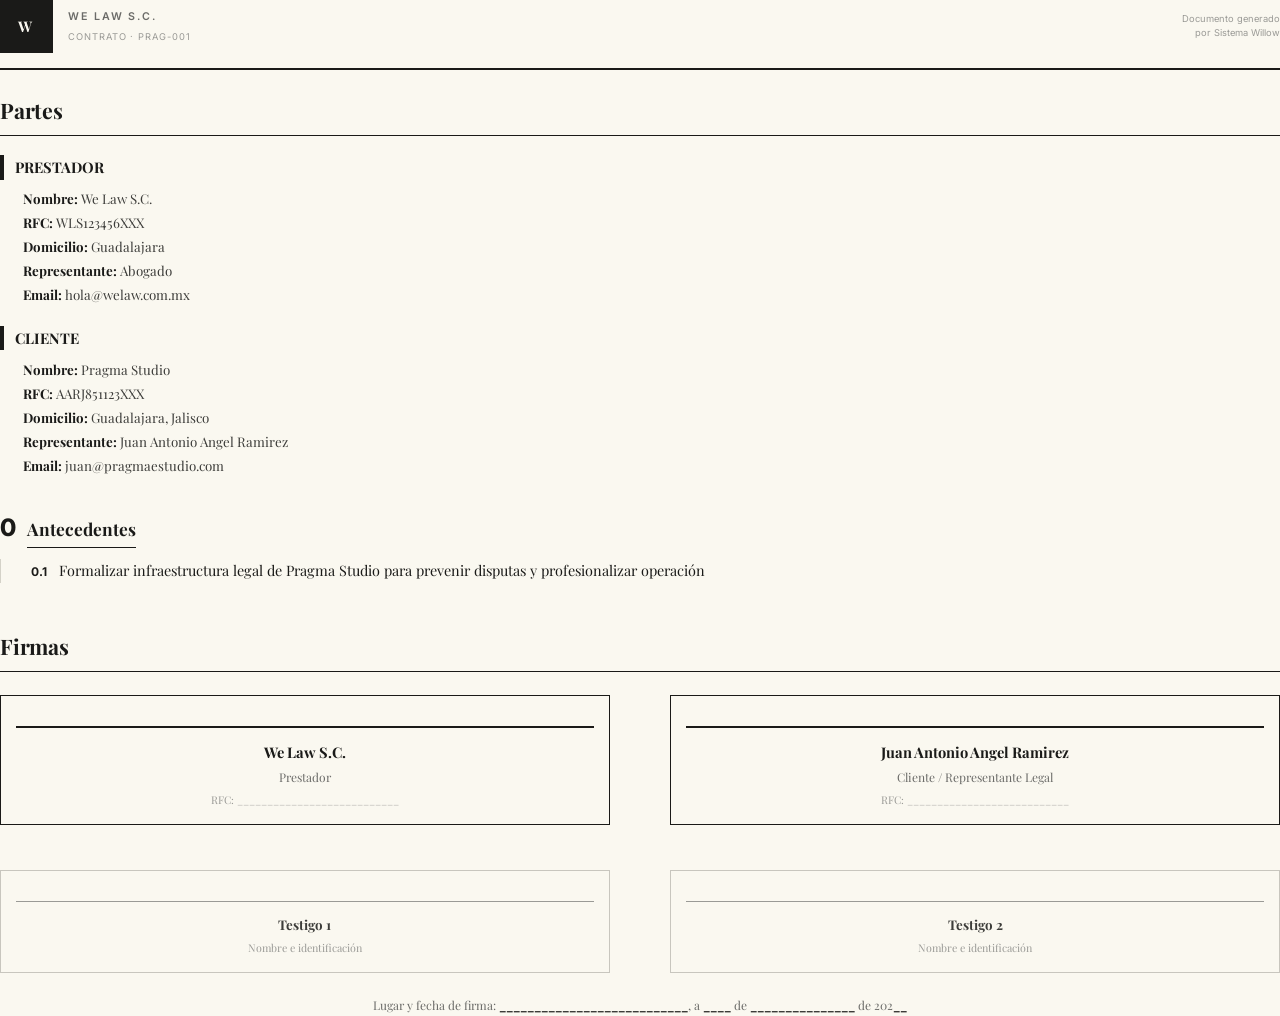
<file: motor_kami/output/Contrato_PRAG-001_CLI.html>
<!DOCTYPE html>
<html lang="es">
<head>
    <meta charset="UTF-8">
    <title>Documento</title>
    <link href="https://fonts.googleapis.com/css2?family=Playfair+Display:wght@400;500;600;700;800&family=Inter:wght@400;500;600;700&display=swap" rel="stylesheet">
    <style>
@page {
    size: A4;
    margin: 25mm 22mm 28mm 22mm;
    background: #faf8f0;
    @bottom-center {
        content: counter(page);
        font-family: "Playfair Display", Georgia, serif;
        font-size: 9pt;
        color: #9a9a96;
        font-variant-numeric: oldstyle-nums;
    }
}
@page:first {
    @bottom-center { content: ""; }
}

* { box-sizing: border-box; margin: 0; padding: 0; }

body {
    background: #faf8f0;
    color: #1a1a18;
    font-family: "Playfair Display", Georgia, "Times New Roman", serif;
    font-size: 10.8pt;
    line-height: 1.65;
    font-variant-numeric: oldstyle-nums proportional-nums;
}

h1 {
    font-family: "Playfair Display", Georgia, serif;
    font-size: 16pt;
    font-weight: 700;
    color: #1a1a18;
    margin-top: 0;
    margin-bottom: 5mm;
    letter-spacing: -0.01em;
    page-break-after: avoid;
}

p {
    margin-bottom: 3.5mm;
    text-align: justify;
    hyphens: auto;
    orphans: 3;
    widows: 3;
}

ul, ol {
    margin-left: 8mm;
    margin-bottom: 4mm;
}

li {
    margin-bottom: 2mm;
    padding-left: 2mm;
}

ul li {
    list-style-type: disc;
}

ol li {
    list-style-type: decimal;
}
</style>
</head>
<body>
    
    <div style="display:flex;justify-content:space-between;align-items:center;border-bottom:2pt solid #1a1a18;padding-bottom:4mm;margin-bottom:6mm;">
        <div style="display:flex;align-items:center;gap:4mm;">
            <div style="width:14mm;height:14mm;background:#1a1a18;color:#faf8f0;display:flex;align-items:center;justify-content:center;font-family:'Playfair Display',Georgia,serif;font-weight:700;">
                <div style="font-size:11pt;font-weight:700;letter-spacing:0.15em;text-transform:uppercase;">W</div>
            </div>
            <div>
                <div style="font-family:'Inter',sans-serif;font-size:8pt;font-weight:600;letter-spacing:0.18em;text-transform:uppercase;color:#6b6b68;">We Law S.C.</div>
                <div style="font-family:'Inter',sans-serif;font-size:7pt;letter-spacing:0.1em;text-transform:uppercase;color:#9a9a96;margin-top:1mm;">Contrato · PRAG-001</div>
            </div>
        </div>
        <div style="font-family:'Inter',sans-serif;font-size:7pt;color:#9a9a96;text-align:right;line-height:1.5;">
            Documento generado<br>por Sistema Willow
        </div>
    </div>
    
    <h1 style="font-family:'Playfair Display',Georgia,serif;font-size:16pt;font-weight:700;color:#1a1a18;margin-top:0;margin-bottom:5mm;letter-spacing:-0.01em;border-bottom:1pt solid #1a1a18;padding-bottom:2mm;">
        Partes
    </h1>
    
        <div style="margin-bottom:5mm;">
            <div style="font-family:'Playfair Display',Georgia,serif;font-size:11pt;font-weight:700;color:#1a1a18;margin-bottom:2mm;border-left:3pt solid #1a1a18;padding-left:3mm;">
                PRESTADOR
            </div>
            <div style="padding-left:6mm;line-height:1.8;font-size:10pt;color:#3d3d3a;">
                <div><strong style="color:#1a1a18;">Nombre:</strong> We Law S.C.</div>
                <div><strong style="color:#1a1a18;">RFC:</strong> WLS123456XXX</div>
                <div><strong style="color:#1a1a18;">Domicilio:</strong> Guadalajara</div>
                <div><strong style="color:#1a1a18;">Representante:</strong> Abogado</div>
                <div><strong style="color:#1a1a18;">Email:</strong> hola@welaw.com.mx</div>
            </div>
        </div>
        
    
        <div style="margin-bottom:5mm;">
            <div style="font-family:'Playfair Display',Georgia,serif;font-size:11pt;font-weight:700;color:#1a1a18;margin-bottom:2mm;border-left:3pt solid #1a1a18;padding-left:3mm;">
                CLIENTE
            </div>
            <div style="padding-left:6mm;line-height:1.8;font-size:10pt;color:#3d3d3a;">
                <div><strong style="color:#1a1a18;">Nombre:</strong> Pragma Studio</div>
                <div><strong style="color:#1a1a18;">RFC:</strong> AARJ851123XXX</div>
                <div><strong style="color:#1a1a18;">Domicilio:</strong> Guadalajara, Jalisco</div>
                <div><strong style="color:#1a1a18;">Representante:</strong> Juan Antonio Angel Ramirez</div>
                <div><strong style="color:#1a1a18;">Email:</strong> juan@pragmaestudio.com</div>
            </div>
        </div>
        
    
    <div style="margin-top:8mm;margin-bottom:5mm;">
        <div style="font-family:'Playfair Display',Georgia,serif;font-size:13pt;font-weight:700;color:#1a1a18;margin-bottom:3mm;display:flex;align-items:baseline;gap:3mm;">
            <span style="font-family:'Inter',sans-serif;font-size:18pt;font-weight:800;color:#1a1a18;">0</span>
            <span style="border-bottom:1pt solid #1a1a18;padding-bottom:1mm;">Antecedentes</span>
        </div>
        <div style="padding-left:8mm;border-left:0.5pt solid #d4d2c8;">
            
        <div style="margin-bottom:3mm;">
            <span style="font-family:'Inter',sans-serif;font-size:9pt;font-weight:700;color:#1a1a18;">0.1</span>
            <span style="margin-left:2mm;">Formalizar infraestructura legal de Pragma Studio para prevenir disputas y profesionalizar operación</span>
        </div>
        
        </div>
    </div>
    
    <div style="margin-top:12mm;page-break-inside:avoid;">
        <h1 style="font-family:'Playfair Display',Georgia,serif;font-size:16pt;font-weight:700;color:#1a1a18;margin-bottom:6mm;border-bottom:1pt solid #1a1a18;padding-bottom:2mm;">
            Firmas
        </h1>
        <div style="display:grid;grid-template-columns:1fr 1fr;gap:10mm 16mm;margin-top:6mm;">
            <div style="text-align:center;">
                <div style="border:1pt solid #1a1a18;padding:8mm 4mm 4mm;margin-bottom:2mm;">
                    <div style="border-top:1.5pt solid #1a1a18;padding-top:3mm;">
                        <div style="font-family:'Playfair Display',Georgia,serif;font-size:11pt;font-weight:700;color:#1a1a18;">We Law S.C.</div>
                        <div style="font-size:9pt;color:#6b6b68;margin-top:1mm;">Prestador</div>
                        <div style="font-size:8pt;color:#9a9a96;margin-top:1mm;">RFC: ___________________________</div>
                    </div>
                </div>
            </div>
            <div style="text-align:center;">
                <div style="border:1pt solid #1a1a18;padding:8mm 4mm 4mm;margin-bottom:2mm;">
                    <div style="border-top:1.5pt solid #1a1a18;padding-top:3mm;">
                        <div style="font-family:'Playfair Display',Georgia,serif;font-size:11pt;font-weight:700;color:#1a1a18;">Juan Antonio Angel Ramirez</div>
                        <div style="font-size:9pt;color:#6b6b68;margin-top:1mm;">Cliente / Representante Legal</div>
                        <div style="font-size:8pt;color:#9a9a96;margin-top:1mm;">RFC: ___________________________</div>
                    </div>
                </div>
            </div>
            <div style="text-align:center;">
                <div style="border:1pt solid #c8c6be;padding:8mm 4mm 4mm;">
                    <div style="border-top:1pt solid #9a9a96;padding-top:3mm;">
                        <div style="font-family:'Playfair Display',Georgia,serif;font-size:10pt;font-weight:700;color:#3d3d3a;">Testigo 1</div>
                        <div style="font-size:8pt;color:#9a9a96;margin-top:1mm;">Nombre e identificación</div>
                    </div>
                </div>
            </div>
            <div style="text-align:center;">
                <div style="border:1pt solid #c8c6be;padding:8mm 4mm 4mm;">
                    <div style="border-top:1pt solid #9a9a96;padding-top:3mm;">
                        <div style="font-family:'Playfair Display',Georgia,serif;font-size:10pt;font-weight:700;color:#3d3d3a;">Testigo 2</div>
                        <div style="font-size:8pt;color:#9a9a96;margin-top:1mm;">Nombre e identificación</div>
                    </div>
                </div>
            </div>
        </div>
        <div style="margin-top:6mm;text-align:center;font-size:9pt;color:#6b6b68;">
            Lugar y fecha de firma: <strong style="color:#1a1a18;">___________________________</strong>, a <strong style="color:#1a1a18;">____</strong> de <strong style="color:#1a1a18;">_______________</strong> de 202<strong style="color:#1a1a18;">__</strong>
        </div>
    </div>
    
</body>
</html>
</file>
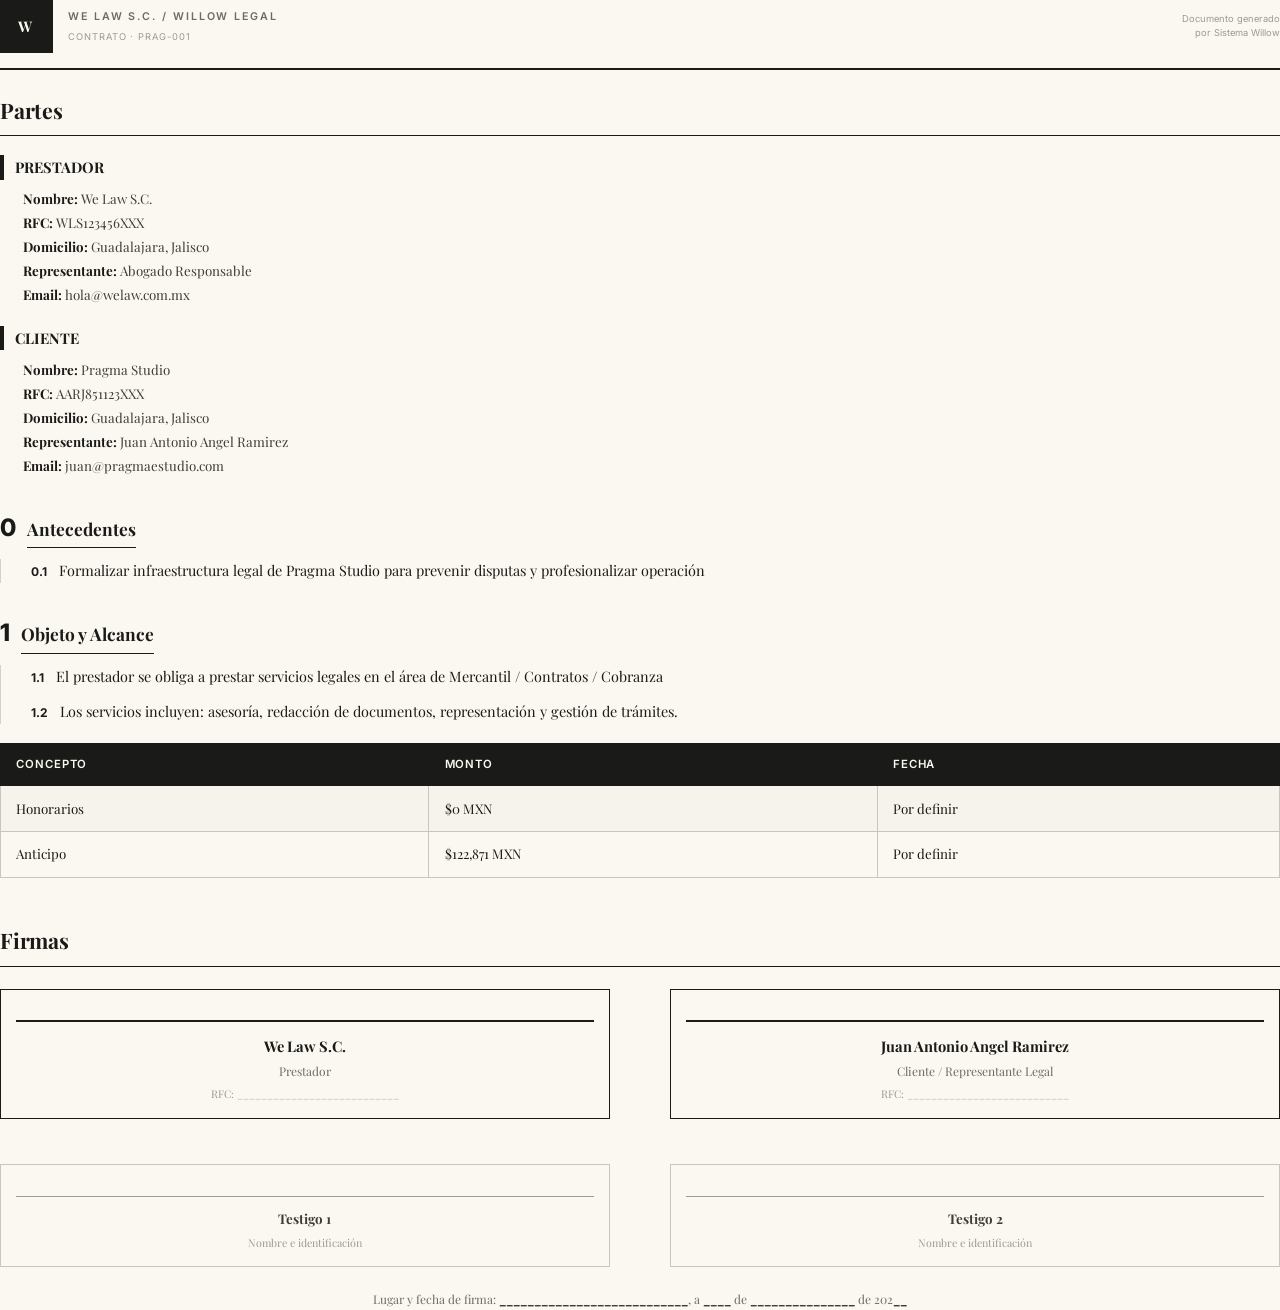
<file: motor_kami/output/Contrato_PRAG-001_prueba.html>
<!DOCTYPE html>
<html lang="es">
<head>
    <meta charset="UTF-8">
    <title>Documento</title>
    <link href="https://fonts.googleapis.com/css2?family=Playfair+Display:wght@400;500;600;700;800&family=Inter:wght@400;500;600;700&display=swap" rel="stylesheet">
    <style>
@page {
    size: A4;
    margin: 25mm 22mm 28mm 22mm;
    background: #faf8f0;
    @bottom-center {
        content: counter(page);
        font-family: "Playfair Display", Georgia, serif;
        font-size: 9pt;
        color: #9a9a96;
        font-variant-numeric: oldstyle-nums;
    }
}
@page:first {
    @bottom-center { content: ""; }
}

* { box-sizing: border-box; margin: 0; padding: 0; }

body {
    background: #faf8f0;
    color: #1a1a18;
    font-family: "Playfair Display", Georgia, "Times New Roman", serif;
    font-size: 10.8pt;
    line-height: 1.65;
    font-variant-numeric: oldstyle-nums proportional-nums;
}

h1 {
    font-family: "Playfair Display", Georgia, serif;
    font-size: 16pt;
    font-weight: 700;
    color: #1a1a18;
    margin-top: 0;
    margin-bottom: 5mm;
    letter-spacing: -0.01em;
    page-break-after: avoid;
}

p {
    margin-bottom: 3.5mm;
    text-align: justify;
    hyphens: auto;
    orphans: 3;
    widows: 3;
}

ul, ol {
    margin-left: 8mm;
    margin-bottom: 4mm;
}

li {
    margin-bottom: 2mm;
    padding-left: 2mm;
}

ul li {
    list-style-type: disc;
}

ol li {
    list-style-type: decimal;
}
</style>
</head>
<body>
    
    <div style="display:flex;justify-content:space-between;align-items:center;border-bottom:2pt solid #1a1a18;padding-bottom:4mm;margin-bottom:6mm;">
        <div style="display:flex;align-items:center;gap:4mm;">
            <div style="width:14mm;height:14mm;background:#1a1a18;color:#faf8f0;display:flex;align-items:center;justify-content:center;font-family:'Playfair Display',Georgia,serif;font-weight:700;">
                <div style="font-size:11pt;font-weight:700;letter-spacing:0.15em;text-transform:uppercase;">W</div>
            </div>
            <div>
                <div style="font-family:'Inter',sans-serif;font-size:8pt;font-weight:600;letter-spacing:0.18em;text-transform:uppercase;color:#6b6b68;">We Law S.C. / Willow Legal</div>
                <div style="font-family:'Inter',sans-serif;font-size:7pt;letter-spacing:0.1em;text-transform:uppercase;color:#9a9a96;margin-top:1mm;">Contrato · PRAG-001</div>
            </div>
        </div>
        <div style="font-family:'Inter',sans-serif;font-size:7pt;color:#9a9a96;text-align:right;line-height:1.5;">
            Documento generado<br>por Sistema Willow
        </div>
    </div>
    
    <h1 style="font-family:'Playfair Display',Georgia,serif;font-size:16pt;font-weight:700;color:#1a1a18;margin-top:0;margin-bottom:5mm;letter-spacing:-0.01em;border-bottom:1pt solid #1a1a18;padding-bottom:2mm;">
        Partes
    </h1>
    
        <div style="margin-bottom:5mm;">
            <div style="font-family:'Playfair Display',Georgia,serif;font-size:11pt;font-weight:700;color:#1a1a18;margin-bottom:2mm;border-left:3pt solid #1a1a18;padding-left:3mm;">
                PRESTADOR
            </div>
            <div style="padding-left:6mm;line-height:1.8;font-size:10pt;color:#3d3d3a;">
                <div><strong style="color:#1a1a18;">Nombre:</strong> We Law S.C.</div>
                <div><strong style="color:#1a1a18;">RFC:</strong> WLS123456XXX</div>
                <div><strong style="color:#1a1a18;">Domicilio:</strong> Guadalajara, Jalisco</div>
                <div><strong style="color:#1a1a18;">Representante:</strong> Abogado Responsable</div>
                <div><strong style="color:#1a1a18;">Email:</strong> hola@welaw.com.mx</div>
            </div>
        </div>
        
    
        <div style="margin-bottom:5mm;">
            <div style="font-family:'Playfair Display',Georgia,serif;font-size:11pt;font-weight:700;color:#1a1a18;margin-bottom:2mm;border-left:3pt solid #1a1a18;padding-left:3mm;">
                CLIENTE
            </div>
            <div style="padding-left:6mm;line-height:1.8;font-size:10pt;color:#3d3d3a;">
                <div><strong style="color:#1a1a18;">Nombre:</strong> Pragma Studio</div>
                <div><strong style="color:#1a1a18;">RFC:</strong> AARJ851123XXX</div>
                <div><strong style="color:#1a1a18;">Domicilio:</strong> Guadalajara, Jalisco</div>
                <div><strong style="color:#1a1a18;">Representante:</strong> Juan Antonio Angel Ramirez</div>
                <div><strong style="color:#1a1a18;">Email:</strong> juan@pragmaestudio.com</div>
            </div>
        </div>
        
    
    <div style="margin-top:8mm;margin-bottom:5mm;">
        <div style="font-family:'Playfair Display',Georgia,serif;font-size:13pt;font-weight:700;color:#1a1a18;margin-bottom:3mm;display:flex;align-items:baseline;gap:3mm;">
            <span style="font-family:'Inter',sans-serif;font-size:18pt;font-weight:800;color:#1a1a18;">0</span>
            <span style="border-bottom:1pt solid #1a1a18;padding-bottom:1mm;">Antecedentes</span>
        </div>
        <div style="padding-left:8mm;border-left:0.5pt solid #d4d2c8;">
            
        <div style="margin-bottom:3mm;">
            <span style="font-family:'Inter',sans-serif;font-size:9pt;font-weight:700;color:#1a1a18;">0.1</span>
            <span style="margin-left:2mm;">Formalizar infraestructura legal de Pragma Studio para prevenir disputas y profesionalizar operación</span>
        </div>
        
        </div>
    </div>
    
    <div style="margin-top:8mm;margin-bottom:5mm;">
        <div style="font-family:'Playfair Display',Georgia,serif;font-size:13pt;font-weight:700;color:#1a1a18;margin-bottom:3mm;display:flex;align-items:baseline;gap:3mm;">
            <span style="font-family:'Inter',sans-serif;font-size:18pt;font-weight:800;color:#1a1a18;">1</span>
            <span style="border-bottom:1pt solid #1a1a18;padding-bottom:1mm;">Objeto y Alcance</span>
        </div>
        <div style="padding-left:8mm;border-left:0.5pt solid #d4d2c8;">
            
        <div style="margin-bottom:3mm;">
            <span style="font-family:'Inter',sans-serif;font-size:9pt;font-weight:700;color:#1a1a18;">1.1</span>
            <span style="margin-left:2mm;">El prestador se obliga a prestar servicios legales en el área de Mercantil / Contratos / Cobranza</span>
        </div>
        
        <div style="margin-bottom:3mm;">
            <span style="font-family:'Inter',sans-serif;font-size:9pt;font-weight:700;color:#1a1a18;">1.2</span>
            <span style="margin-left:2mm;">Los servicios incluyen: asesoría, redacción de documentos, representación y gestión de trámites.</span>
        </div>
        
        </div>
    </div>
    
    <table style="width:100%;border-collapse:collapse;margin:4mm 0;page-break-inside:avoid;border:1pt solid #1a1a18;">
        <thead><tr><th style="background:#1a1a18;color:#faf8f0;font-family:Inter,sans-serif;font-size:8.5pt;font-weight:600;text-transform:uppercase;letter-spacing:0.08em;padding:3mm 4mm;text-align:left;border:0.5pt solid #1a1a18;">Concepto</th><th style="background:#1a1a18;color:#faf8f0;font-family:Inter,sans-serif;font-size:8.5pt;font-weight:600;text-transform:uppercase;letter-spacing:0.08em;padding:3mm 4mm;text-align:left;border:0.5pt solid #1a1a18;">Monto</th><th style="background:#1a1a18;color:#faf8f0;font-family:Inter,sans-serif;font-size:8.5pt;font-weight:600;text-transform:uppercase;letter-spacing:0.08em;padding:3mm 4mm;text-align:left;border:0.5pt solid #1a1a18;">Fecha</th></tr></thead>
        <tbody><tr><td style="padding:3mm 4mm;border:0.5pt solid #c8c6be;font-size:10pt;color:#1a1a18;background:#f5f3eb;">Honorarios</td><td style="padding:3mm 4mm;border:0.5pt solid #c8c6be;font-size:10pt;color:#1a1a18;background:#f5f3eb;">$0 MXN</td><td style="padding:3mm 4mm;border:0.5pt solid #c8c6be;font-size:10pt;color:#1a1a18;background:#f5f3eb;">Por definir</td></tr><tr><td style="padding:3mm 4mm;border:0.5pt solid #c8c6be;font-size:10pt;color:#1a1a18;background:#faf8f0;">Anticipo</td><td style="padding:3mm 4mm;border:0.5pt solid #c8c6be;font-size:10pt;color:#1a1a18;background:#faf8f0;">$122,871 MXN</td><td style="padding:3mm 4mm;border:0.5pt solid #c8c6be;font-size:10pt;color:#1a1a18;background:#faf8f0;">Por definir</td></tr></tbody>
    </table>
    
    <div style="margin-top:12mm;page-break-inside:avoid;">
        <h1 style="font-family:'Playfair Display',Georgia,serif;font-size:16pt;font-weight:700;color:#1a1a18;margin-bottom:6mm;border-bottom:1pt solid #1a1a18;padding-bottom:2mm;">
            Firmas
        </h1>
        <div style="display:grid;grid-template-columns:1fr 1fr;gap:10mm 16mm;margin-top:6mm;">
            <div style="text-align:center;">
                <div style="border:1pt solid #1a1a18;padding:8mm 4mm 4mm;margin-bottom:2mm;">
                    <div style="border-top:1.5pt solid #1a1a18;padding-top:3mm;">
                        <div style="font-family:'Playfair Display',Georgia,serif;font-size:11pt;font-weight:700;color:#1a1a18;">We Law S.C.</div>
                        <div style="font-size:9pt;color:#6b6b68;margin-top:1mm;">Prestador</div>
                        <div style="font-size:8pt;color:#9a9a96;margin-top:1mm;">RFC: ___________________________</div>
                    </div>
                </div>
            </div>
            <div style="text-align:center;">
                <div style="border:1pt solid #1a1a18;padding:8mm 4mm 4mm;margin-bottom:2mm;">
                    <div style="border-top:1.5pt solid #1a1a18;padding-top:3mm;">
                        <div style="font-family:'Playfair Display',Georgia,serif;font-size:11pt;font-weight:700;color:#1a1a18;">Juan Antonio Angel Ramirez</div>
                        <div style="font-size:9pt;color:#6b6b68;margin-top:1mm;">Cliente / Representante Legal</div>
                        <div style="font-size:8pt;color:#9a9a96;margin-top:1mm;">RFC: ___________________________</div>
                    </div>
                </div>
            </div>
            <div style="text-align:center;">
                <div style="border:1pt solid #c8c6be;padding:8mm 4mm 4mm;">
                    <div style="border-top:1pt solid #9a9a96;padding-top:3mm;">
                        <div style="font-family:'Playfair Display',Georgia,serif;font-size:10pt;font-weight:700;color:#3d3d3a;">Testigo 1</div>
                        <div style="font-size:8pt;color:#9a9a96;margin-top:1mm;">Nombre e identificación</div>
                    </div>
                </div>
            </div>
            <div style="text-align:center;">
                <div style="border:1pt solid #c8c6be;padding:8mm 4mm 4mm;">
                    <div style="border-top:1pt solid #9a9a96;padding-top:3mm;">
                        <div style="font-family:'Playfair Display',Georgia,serif;font-size:10pt;font-weight:700;color:#3d3d3a;">Testigo 2</div>
                        <div style="font-size:8pt;color:#9a9a96;margin-top:1mm;">Nombre e identificación</div>
                    </div>
                </div>
            </div>
        </div>
        <div style="margin-top:6mm;text-align:center;font-size:9pt;color:#6b6b68;">
            Lugar y fecha de firma: <strong style="color:#1a1a18;">___________________________</strong>, a <strong style="color:#1a1a18;">____</strong> de <strong style="color:#1a1a18;">_______________</strong> de 202<strong style="color:#1a1a18;">__</strong>
        </div>
    </div>
    
</body>
</html>
</file>
